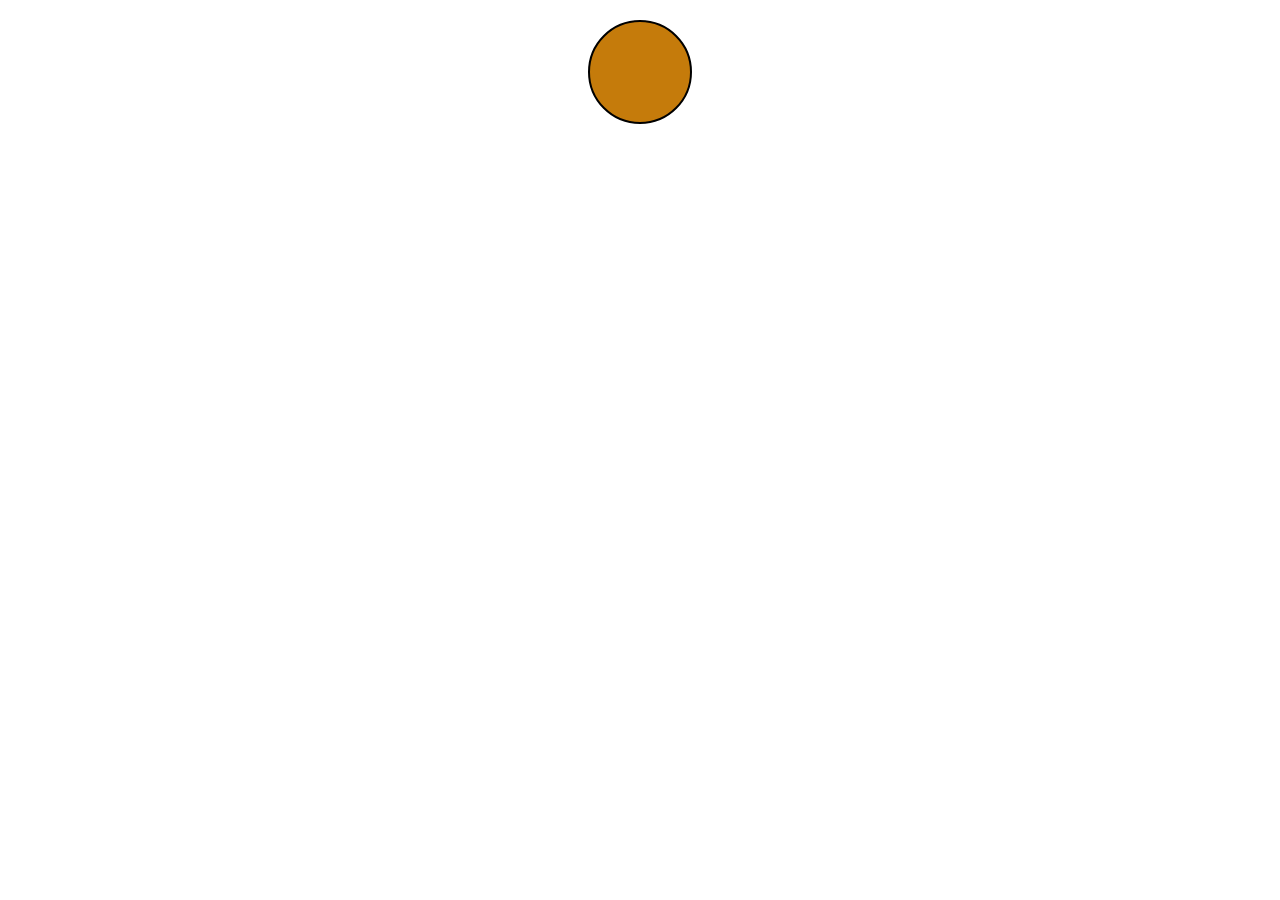
<file: bouncing/index.html>
<!DOCTYPE html>
<html lang="en">
<head>
    <meta charset="UTF-8">
    <meta name="viewport" content="width=device-width, initial-scale=1.0">
    <title>Document</title>
    <link rel="stylesheet" href="style.css">
</head>
<body>
    <div class="ball">
        
    </div>
</body>
</html>
</file>
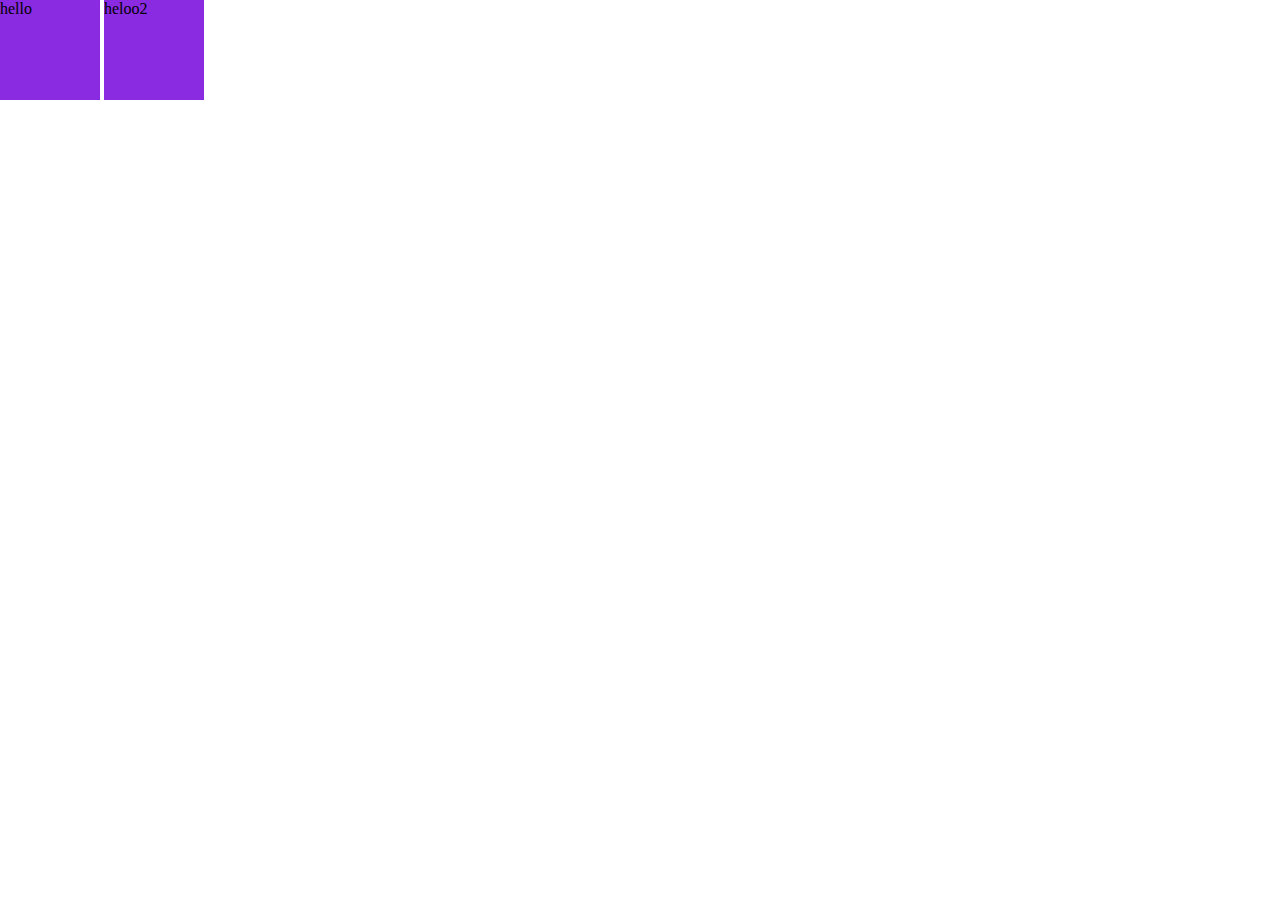
<file: box_model/index.html>
<!DOCTYPE html>
<html lang="en">
<head>
    <meta charset="UTF-8">
    <meta name="viewport" content="width=device-width, initial-scale=1.0">
    <title>Document</title>
    <link rel="stylesheet" href="style.css">
</head>
<body>
  

    <!-- <span>
        span
    </span>
    <span>
        span
    </span> -->

    <!-- <div>
        hello
    </div> -->

    <div>
        hello
    </div>
    <div>
        heloo2
    </div>
    
</body>
</html>
</file>
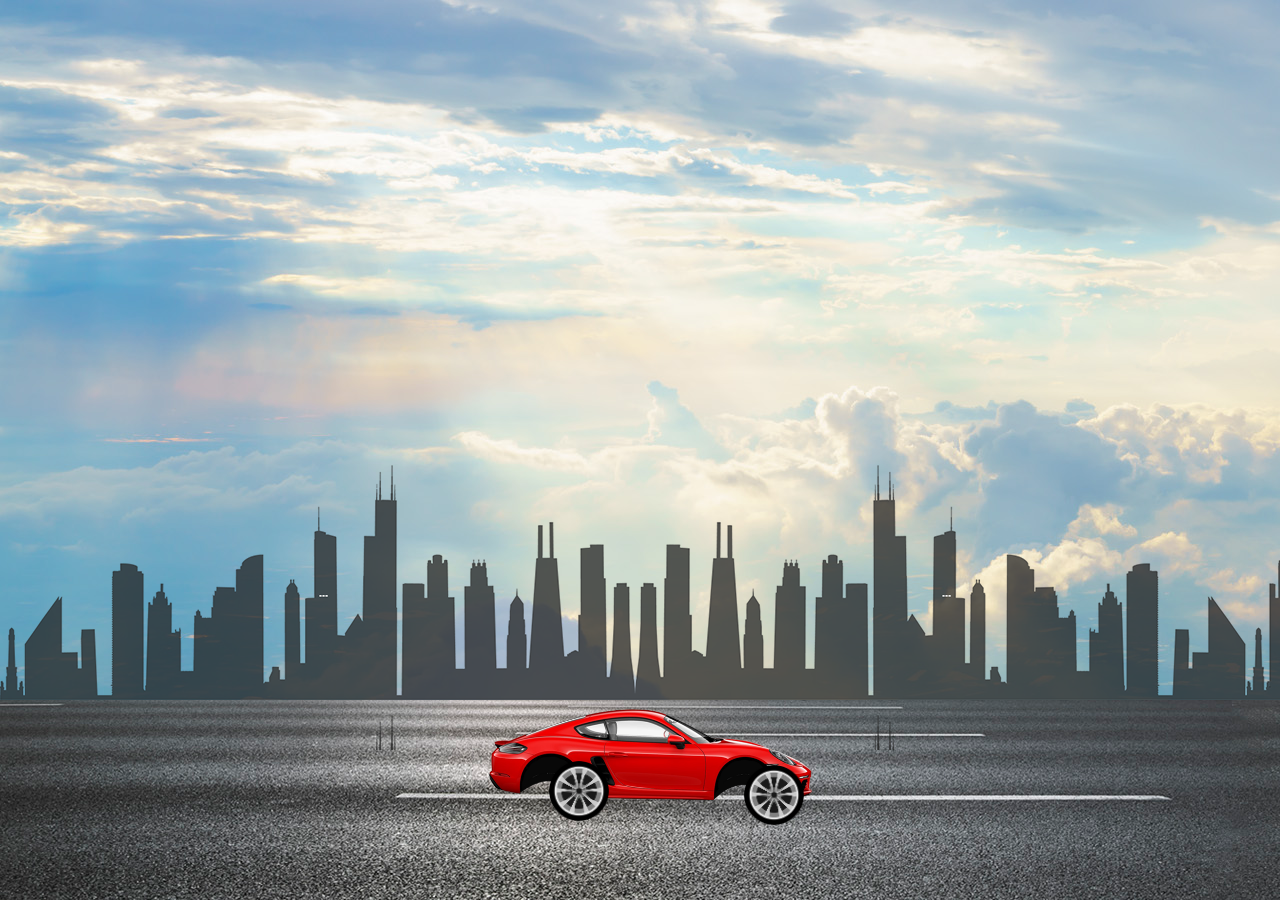
<file: Car-Animation/index.html>
<!DOCTYPE html>
<html lang="en">
<head>
    <meta charset="UTF-8">
    <meta name="viewport" content="width=device-width, initial-scale=1.0">
    <title>Document</title>
    <link rel="stylesheet" href="style.css">
</head>
<body>
    <div class="main">
        <div class="highway"></div>
        <div class="city"></div>
        <div class="car">
            <img src="./assest/car.png" alt="" srcset="">
        </div>
        <div class="wheel">
            <img class="front-wheel" src="./assest/wheel.png" alt="" srcset="">
            <img class="back-wheel" src="./assest/wheel.png" alt="" srcset="">
        </div>
    </div>
</body>
</html>
</file>
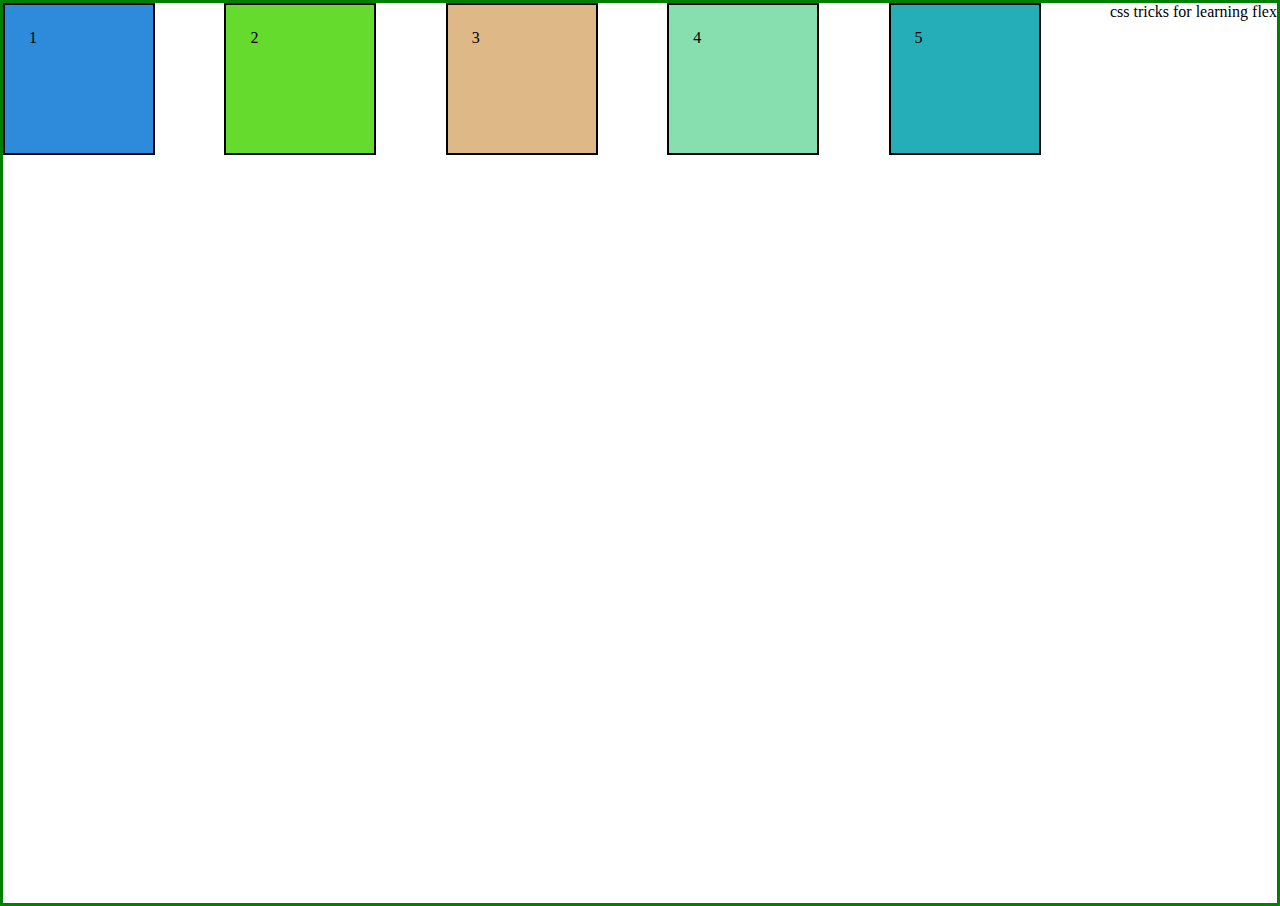
<file: flex/index.html>
<!DOCTYPE html>
<html lang="en">
<head>
    <meta charset="UTF-8">
    <meta name="viewport" content="width=device-width, initial-scale=1.0">
    <title>Document</title>
    <link rel="stylesheet" href="style.css">

</head>
<body>
    <div class="parent">
        <div  id="item1" class="item">1</div>
        <div  id="item2" class="item">2</div>
        <div  id="item3" class="item">3</div>
        <div  id="item4" class="item">4</div>
        <div  id="item5" class="item">5</div>
<!--  -->  css tricks for learning flex
    </div>
</body>
</html>
</file>
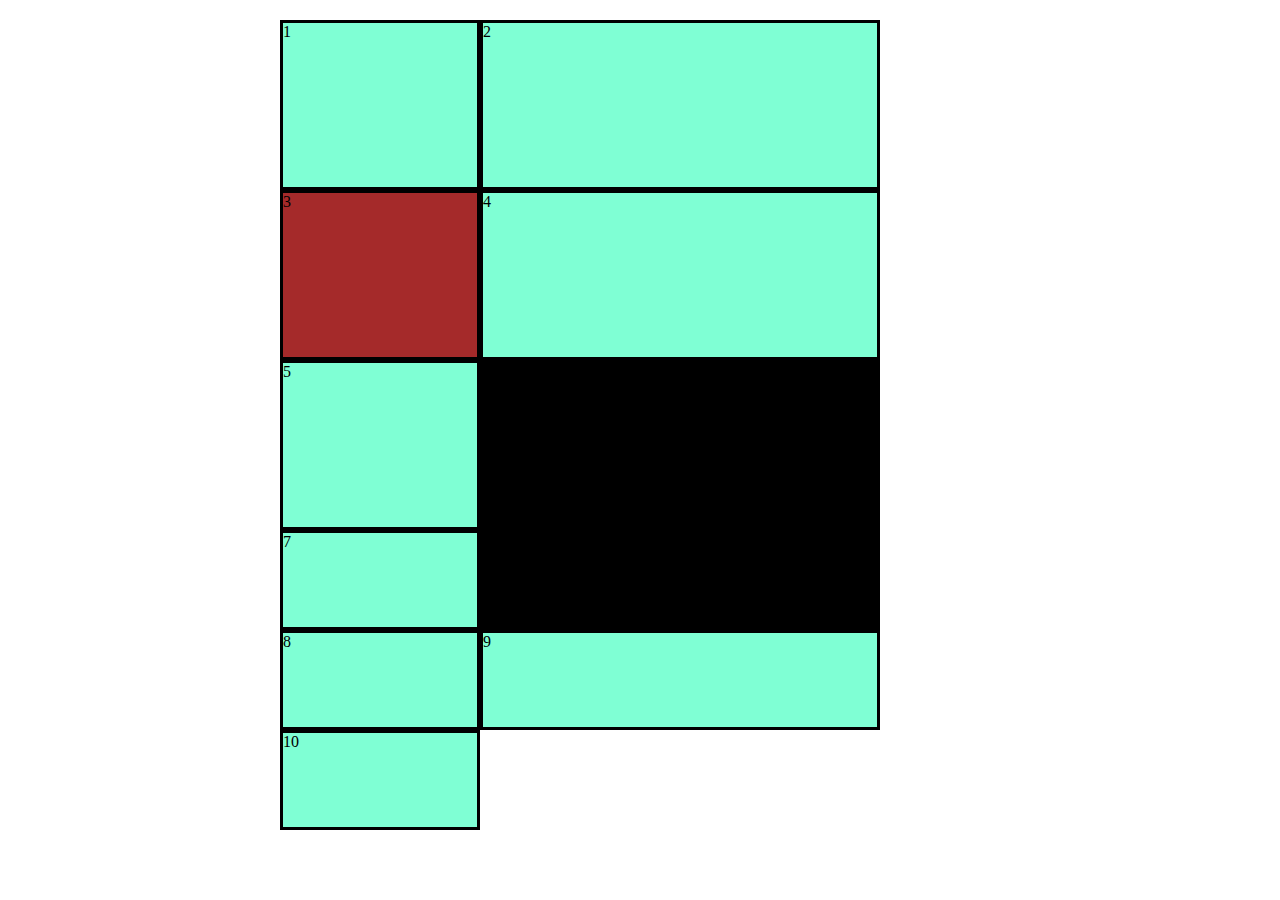
<file: grid/index.html>
<!DOCTYPE html>
<html lang="en">
<head>
    <meta charset="UTF-8">
    <meta name="viewport" content="width=device-width, initial-scale=1.0">
    <title>Document</title>
    <link rel="stylesheet" href="style.css">
</head>
<body>
    <div class="parent">
        <div class="child">1</div>
        <div class="child">2</div>
        <div id="item-3" class="child">3</div>
        <div class="child">4</div>
        <div class="child">5</div>
        <div id="item-6" class="child">6</div>
        <div class="child">7</div>
        <div class="child">8</div>
        <div class="child">9</div>
        <div class="child">10</div>
    </div>
    
</body>
</html>
</file>
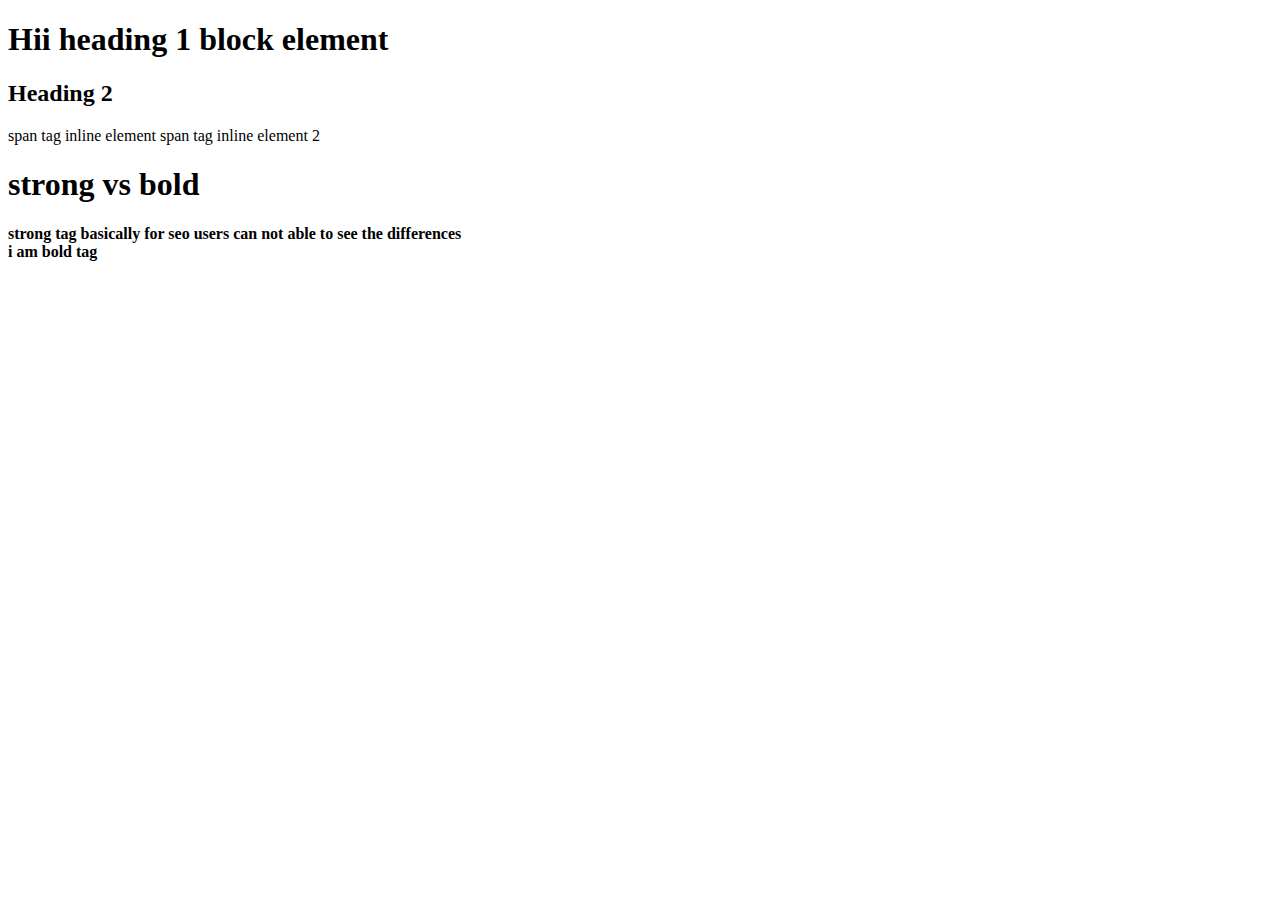
<file: Inline_Block/index.html>
<!DOCTYPE html>
<html lang="en">
<head>
    <meta charset="UTF-8">
    <meta name="viewport" content="width=device-width, initial-scale=1.0">
    <title>Document</title>
</head>
<body>
    <h1>Hii heading 1 block element</h1>
    <h2>Heading 2</h2>

    <span>span tag inline element </span>
    <span>span tag inline element 2</span>

    <br>
    <h1>strong vs bold</h1>
    <strong>strong tag basically for seo users can not able to see the differences</strong>
    <br>
    <b>i am bold tag</b>
</body>
</html>
</file>
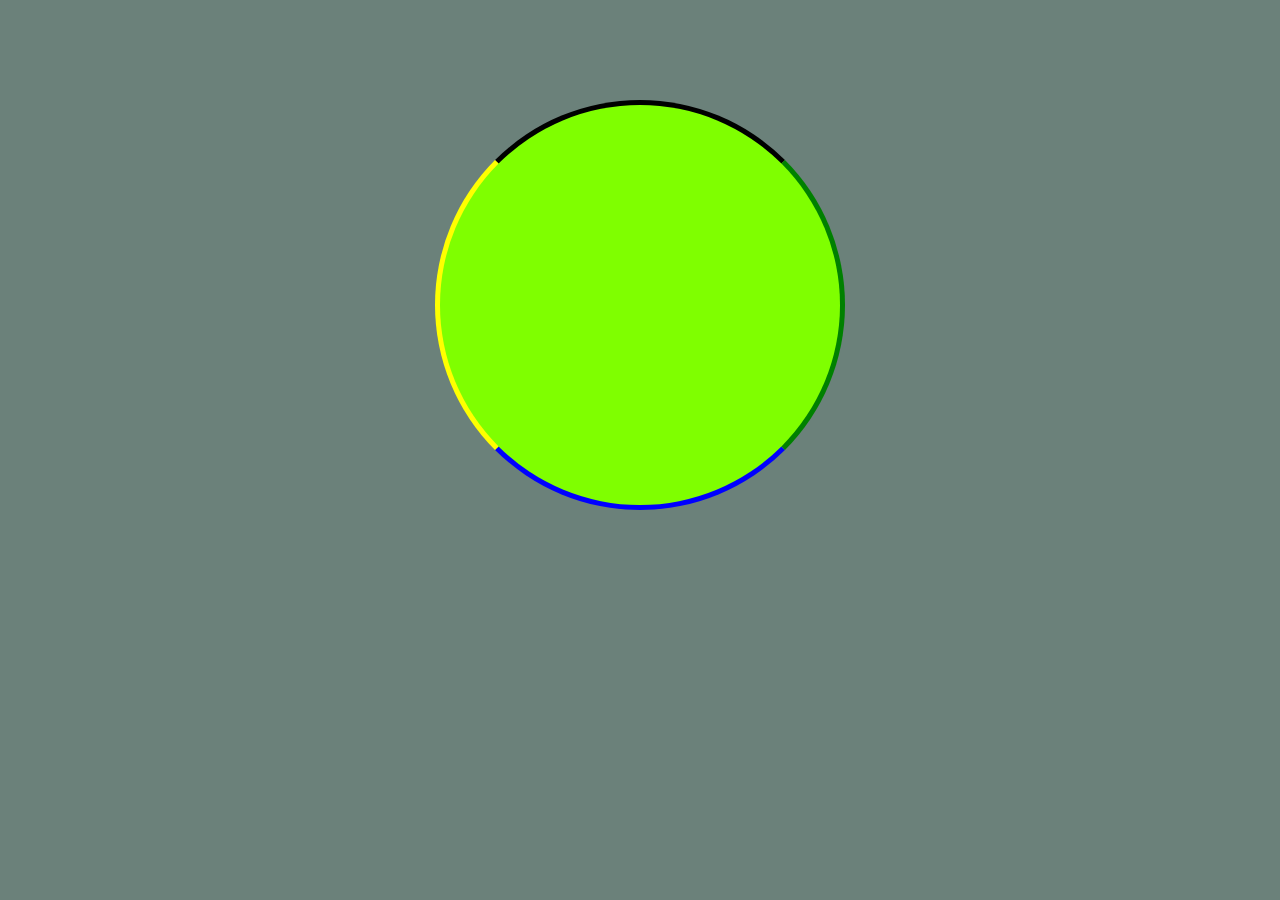
<file: loading/index.html>
<!DOCTYPE html>
<html lang="en">
<head>
    <meta charset="UTF-8">
    <meta name="viewport" content="width=device-width, initial-scale=1.0">
    <title>Document</title>
    <link rel="stylesheet" href="style.css">
</head>
<body>
    <div class="box">
         
    </div>
</body>
</html>
</file>
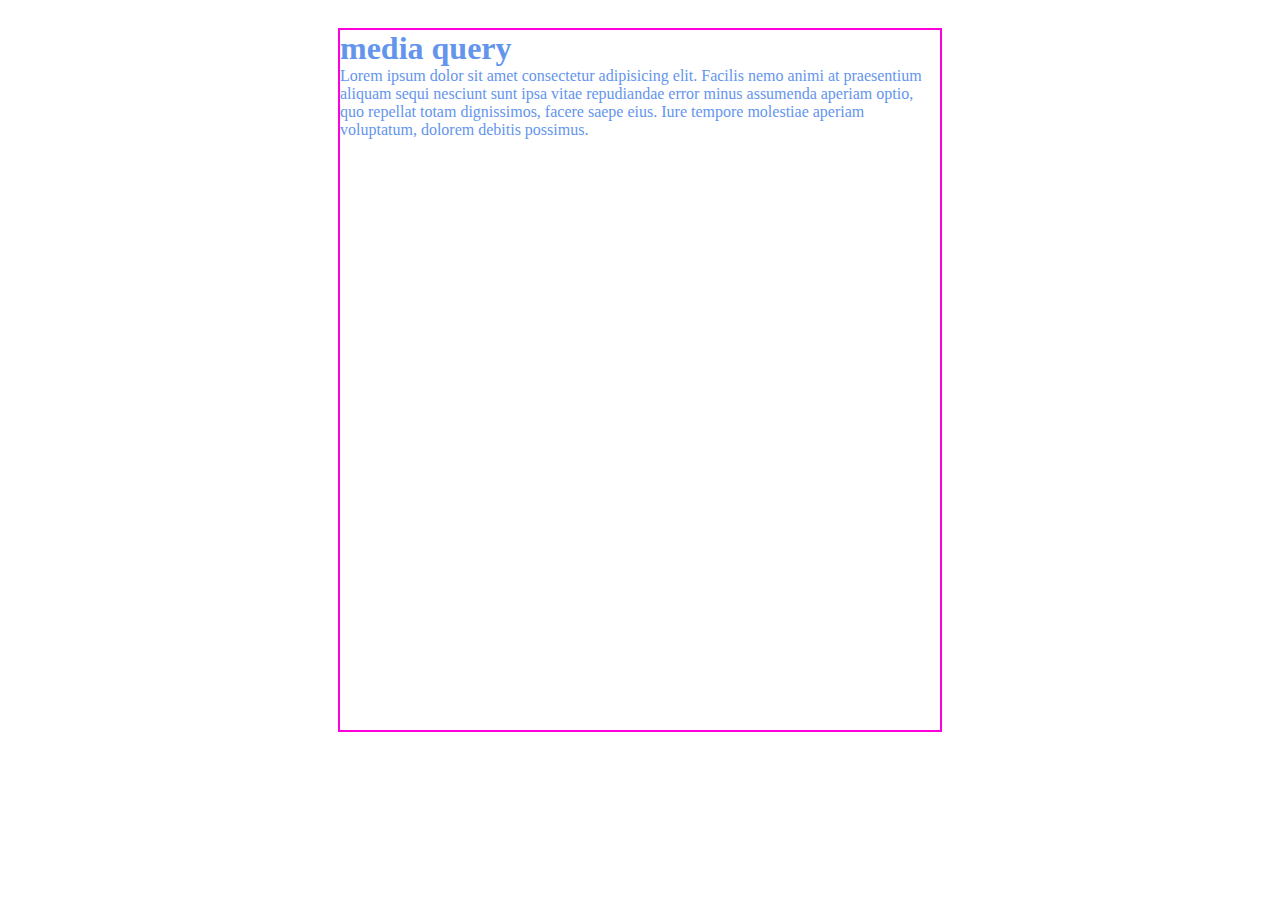
<file: Media_Query/index.html>
<!DOCTYPE html>
<html lang="en">
<head>
    <meta charset="UTF-8">
    <meta name="viewport" content="width=device-width, initial-scale=1.0">
    <title>Document</title>
    <link rel="stylesheet" href="style.css">
</head>
<body>
  
    <div>
        <h1>
            media query
        </h1>
        <p>Lorem ipsum dolor sit amet consectetur adipisicing elit. Facilis nemo animi at praesentium aliquam sequi nesciunt sunt ipsa vitae repudiandae error minus assumenda aperiam optio, quo repellat totam dignissimos, facere saepe eius. Iure tempore molestiae aperiam voluptatum, dolorem debitis possimus.</p>
       
    </div>
   
    
</body>
</html>
</file>
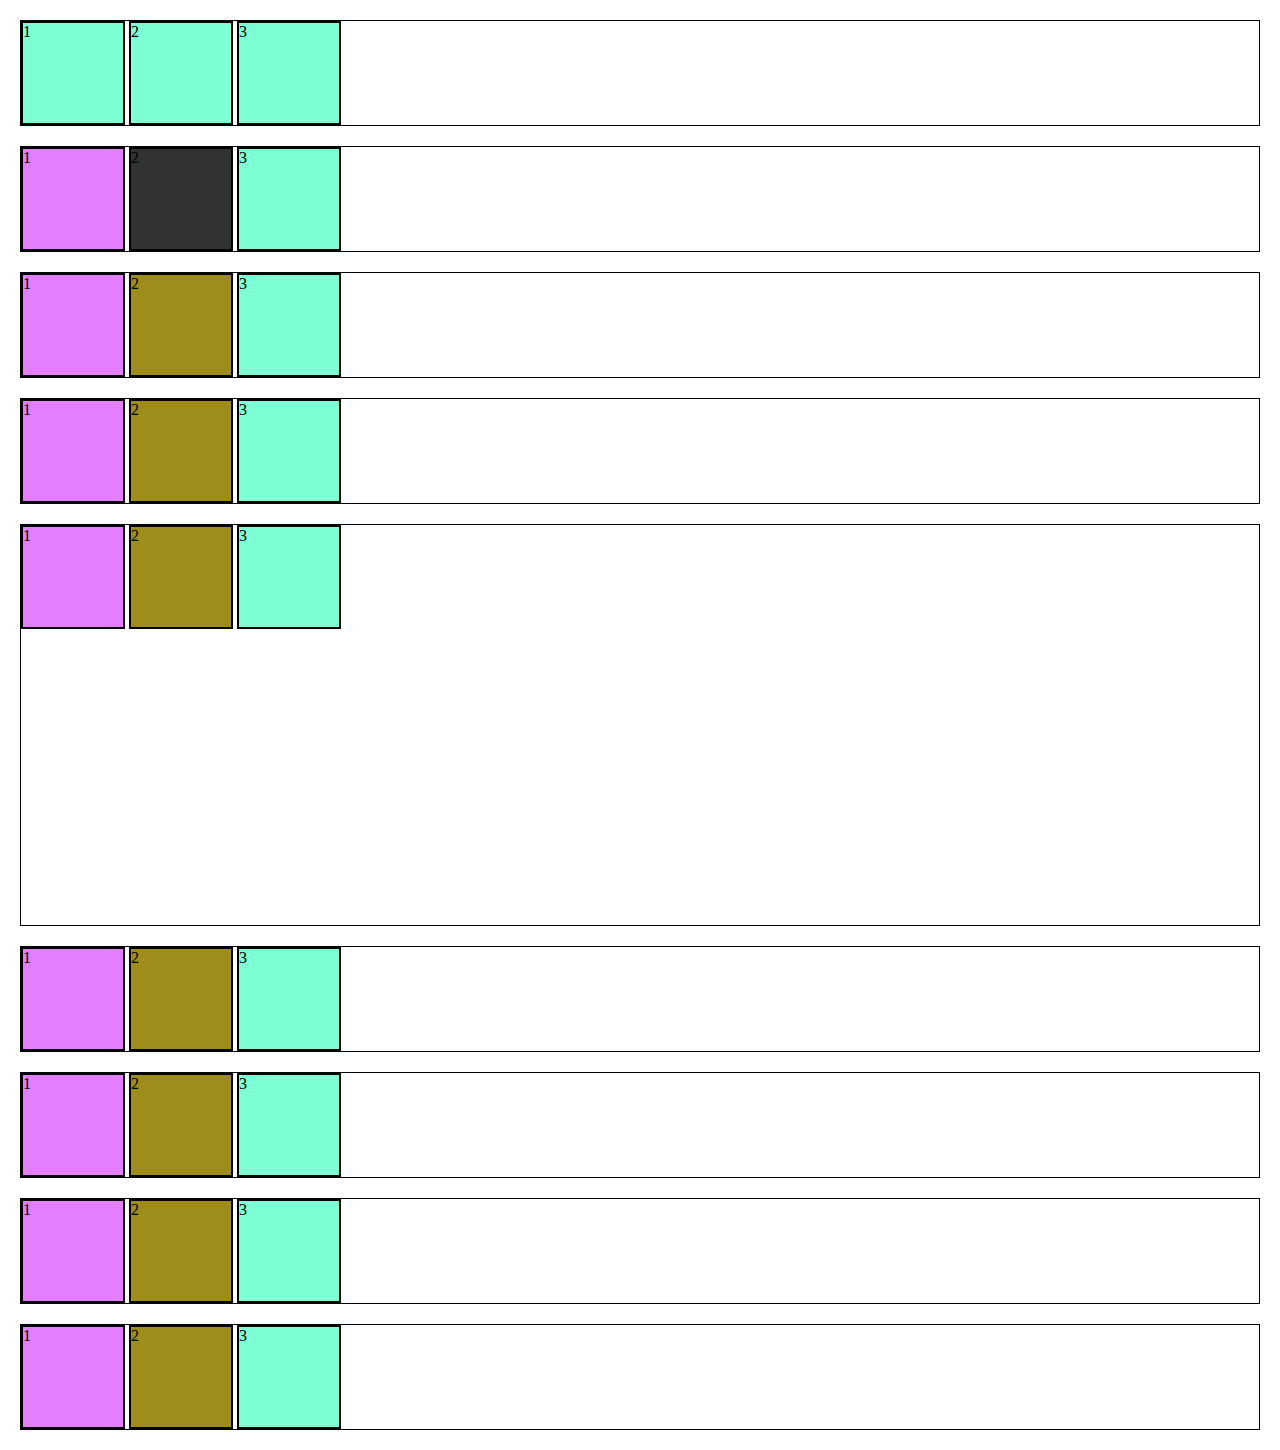
<file: position/index.html>
<!DOCTYPE html>
<html lang="en">
<head>
    <meta charset="UTF-8">
    <meta name="viewport" content="width=device-width, initial-scale=1.0">
    <title>Document</title>
    <link rel="stylesheet" href="style.css">
</head>
<body>
    <section id="static">
        <div style="background-color: aquamarine;">1</div>
        <div id="middle" style="background-color: aquamarine;">2</div>
        <div style="background-color: aquamarine;">3</div>
    </section>

    <section id="relative">
        <div style="background-color: rgb(227, 127, 255);">1</div>
        <div id="middle" style="background-color: rgb(49, 50, 50);">2</div>
        <div style="background-color: aquamarine;">3</div>
    </section>
    <section id="absolute">
        <div style="background-color: rgb(227, 127, 255);">1</div>
        <div id="middle" style="background-color: rgb(159, 141, 27);">2</div>
        <div style="background-color: aquamarine;">3</div>
    </section>

    <section id="fixed">
        <div style="background-color: rgb(227, 127, 255);">1</div>
        <div id="middle" style="background-color: rgb(159, 141, 27);">2</div>
        <div style="background-color: aquamarine;">3</div>
    </section>

    <section id="sticky">
        <div style="background-color: rgb(227, 127, 255);">1</div>
        <div id="middle" style="background-color: rgb(159, 141, 27);">2</div>
        <div style="background-color: aquamarine;">3</div>
    </section>
    
    <section id="absolute">
        <div style="background-color: rgb(227, 127, 255);">1</div>
        <div id="middle" style="background-color: rgb(159, 141, 27);">2</div>
        <div style="background-color: aquamarine;">3</div>
    </section>

    <section id="fixed">
        <div style="background-color: rgb(227, 127, 255);">1</div>
        <div id="middle" style="background-color: rgb(159, 141, 27);">2</div>
        <div style="background-color: aquamarine;">3</div>
    </section>

    <section id="absolute">
        <div style="background-color: rgb(227, 127, 255);">1</div>
        <div id="middle" style="background-color: rgb(159, 141, 27);">2</div>
        <div style="background-color: aquamarine;">3</div>
    </section>

    <section id="fixed">
        <div style="background-color: rgb(227, 127, 255);">1</div>
        <div id="middle" style="background-color: rgb(159, 141, 27);">2</div>
        <div style="background-color: aquamarine;">3</div>
    </section>

</body>
</html>
</file>
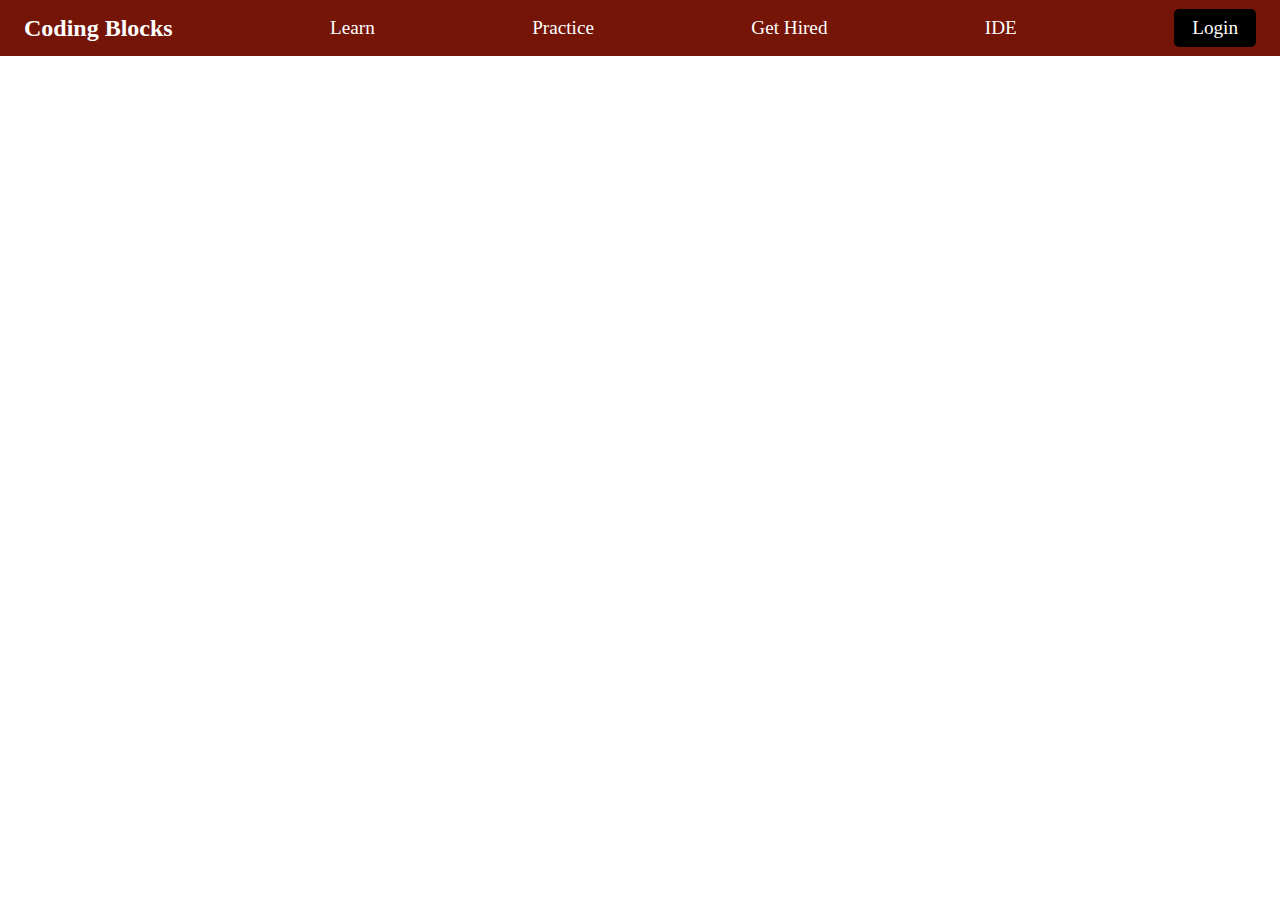
<file: ResponsiveNavbar_Project/index.html>
<!DOCTYPE html>
<html lang="en">
<head>
    <meta charset="UTF-8">
    <meta http-equiv="X-UA-Compatible" content="IE=edge">
    <meta name="viewport" content="width=device-width, initial-scale=1.0">
    <title>Document</title>
    <link rel="stylesheet" href="style.css">
</head>
<body>

    <div class="navbar">

        <a class="navlink" href=""> <b> Coding Blocks</b> </a>

        <div class="inner-navbar">
             <a class="inner-navlink" href="">Learn</a>
             <a class="inner-navlink" href="">Practice</a>
             <a class="inner-navlink" href="">Get Hired</a>
             <a class="inner-navlink" href="">IDE</a>
        </div>

        <a class="btn" href="http://">Login</a>

    </div>
    
</body>
</html>
</file>
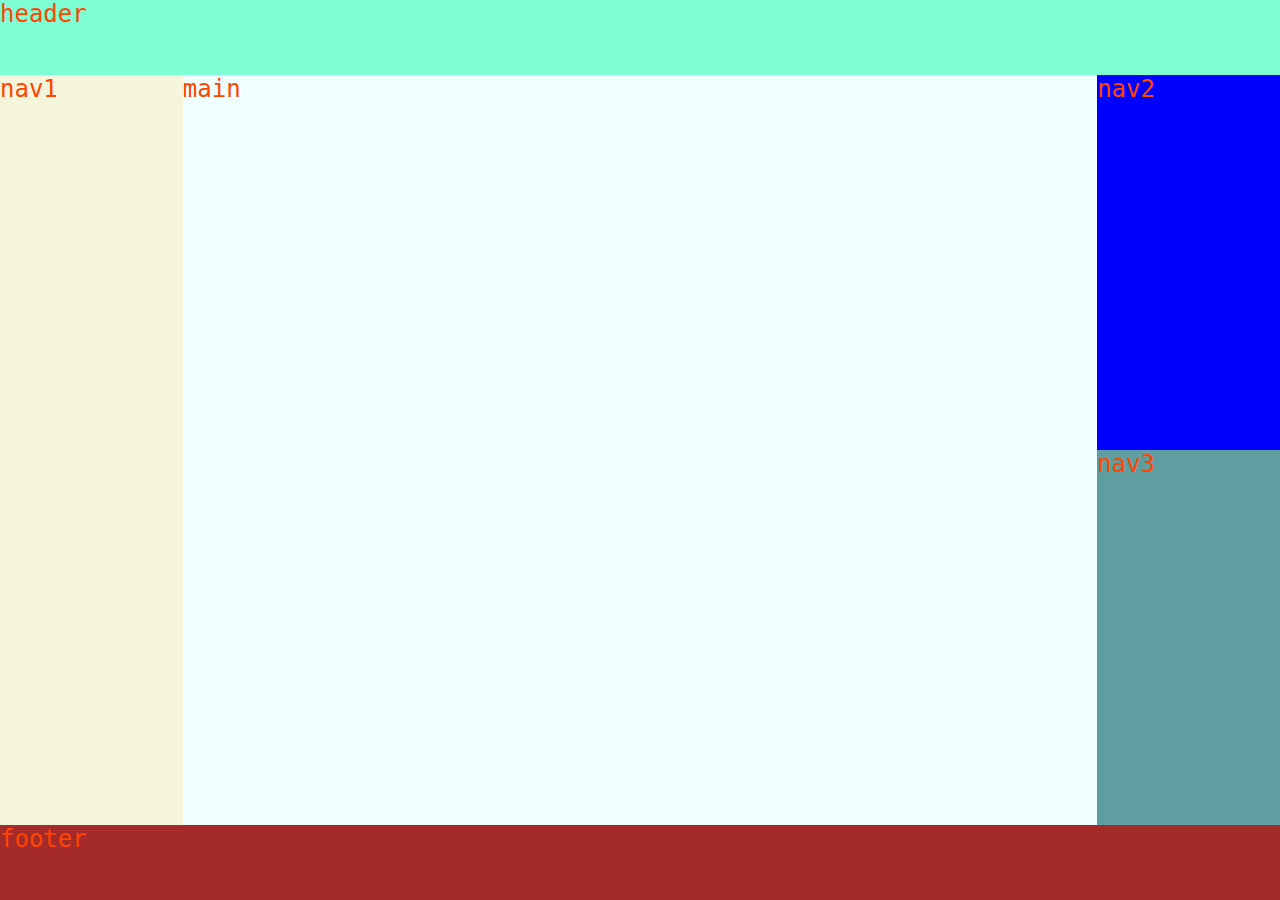
<file: Template-using-grid/index.html>
<!DOCTYPE html>
<html lang="en">
<head>
    <meta charset="UTF-8">
    <meta name="viewport" content="width=device-width, initial-scale=1.0">
    <title>Document</title>
    <link rel="stylesheet" href="style.css">
</head>
<body>
    <div class="container">
        <div class="header">header</div>
        <div class="nav1">nav1</div>
        <div class="nav2">nav2</div>
        <div class="nav3">nav3</div>
        <div class="main">main</div>
        <div class="footer">footer</div>
    </div>
</body>
</html>
</file>
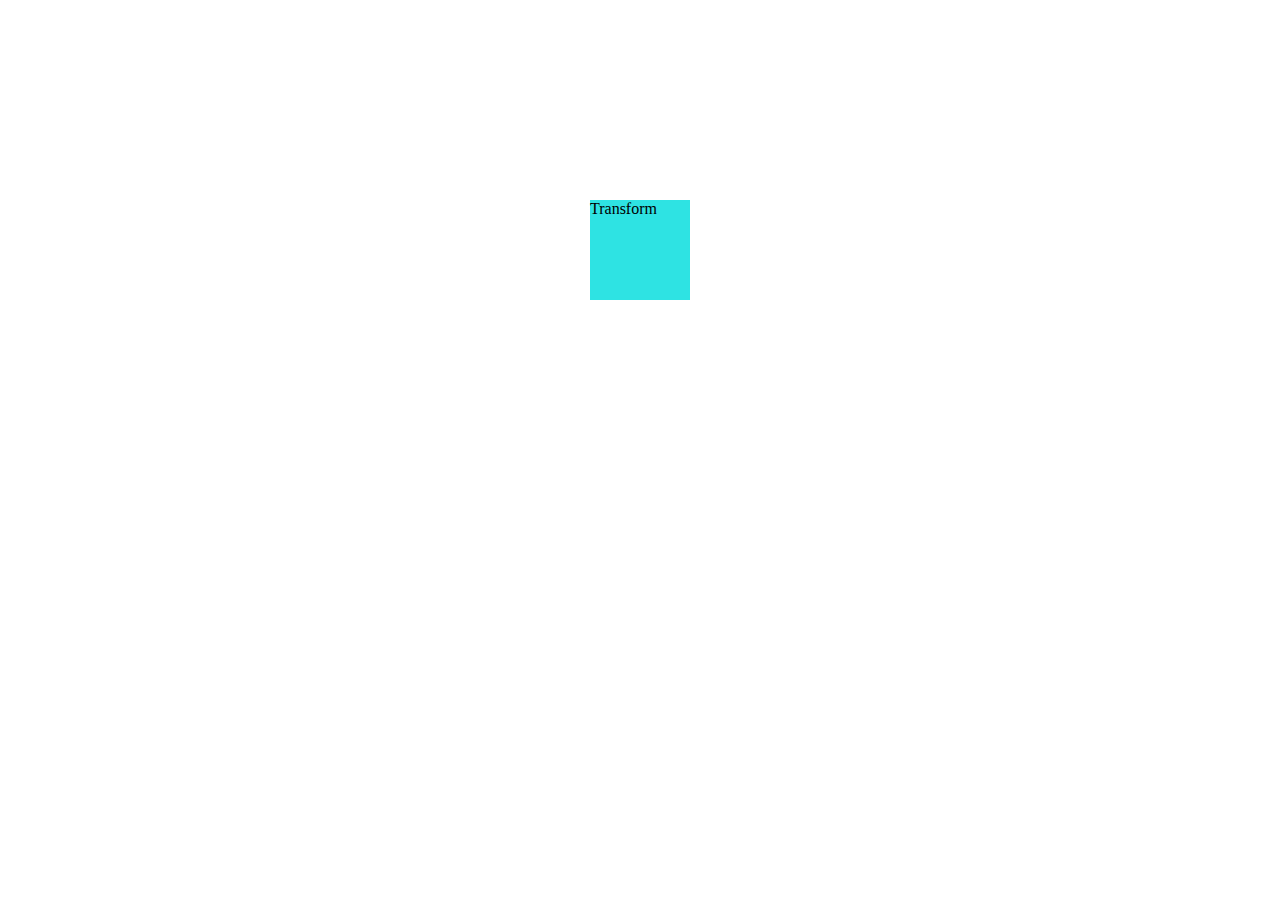
<file: transform/index.html>
<!DOCTYPE html>
<html lang="en">
<head>
    <meta charset="UTF-8">
    <meta name="viewport" content="width=device-width, initial-scale=1.0">
    <title>Document</title>
    <link rel="stylesheet" href="style.css">
</head>
<body>
    <div class="box">Transform</div>
</body>
</html>
</file>
<file: bouncing/style.css>
*{
    margin: 0;
    padding: 0;
}

.ball{
    margin: 20px auto;
    height: 100px;
    width: 100px;
    border: 2px solid black;
    border-radius: 50%;
    background-color: rgb(197, 123, 11);
    animation-name:bounce;
    animation-duration: 1.5s;
    animation-timing-function: ease-in;
    animation-iteration-count: infinite;
    animation-direction: alternate;
}


@keyframes bounce{
   
    0%{
        transform: translateY(20px);


    }

    100%{
        transform: translateY(700px);

    }
    
}
</file>
<file: box_model/style.css>
*{
    margin: 0;
    padding: 0;
}

/* 
div{

    height: 300px;
    width: 300px;
    background-color: aquamarine;
    border: 2px solid salmon;
} */



span{
    /* display: block; */
    /* display:inline-block; */
    /* display: none; */
    visibility: hidden;
    height: 300px;
    width: 300px;
    margin: 50px;
    padding: 50px;
    background-color: aquamarine;
    border: 10px solid maroon;
}


div{
    display: inline-block;
    height: 100px;
    width: 100px;
    background-color: blueviolet;
}
</file>
<file: Car-Animation/style.css>
*{
    margin: 0;
    padding: 0;
}

.main{
    height: 100vh;
    width: 100%;
    background-image: url(./assest/sky.jpg);
    
}

.highway{
    background-image: url(./assest/road.jpg);
    height: 200px;
    position: absolute;
    bottom: 0;
    width: 200%;
    animation-name: highway;
    animation-duration:1s;
    animation-iteration-count: infinite;
    animation-timing-function: linear;
}


@keyframes highway{
     
    100%{
        transform: translateX(-1500px);
    }
}



.city{
    background-image: url(./assest/city.png);
    height: 300px;
    width: 200%;
    position: absolute;
    bottom:150px;

    animation-name:city;
    animation-duration:2s;
    animation-iteration-count: infinite;
    animation-timing-function: linear;

}

@keyframes city{
    100%{
        transform: translateX(-100px);
    }
}

.car{
    width: 450px;
    position: absolute;
    bottom:50px;
    left: 35%;

    animation-name: car;
    animation-duration: 0.8s;
    animation-iteration-count: infinite;
    animation-direction: alternate;
    animation-timing-function: linear;
}



.car img{
    width:90%;

}

@keyframes car{

    from{
        transform: translateY(0px);

    }
    to{
        transform: translateY(10px);
    }

}


.wheel{
    position: absolute;
    bottom: 65px;
    left: 30%;
}

.wheel img{
    width: 60px;
    height: 60px;
    animation-name: wheel;
    animation-duration: 0.8s;
    animation-iteration-count: infinite;
    animation-timing-function: linear;

}

.front-wheel{
    position: absolute;
    left: 360px;
    bottom: 10px;
}


.back-wheel{
    position: absolute;
    left: 165px;
    bottom: 14px;
}

@keyframes wheel{
    100%{
        transform:rotate(360deg);
    }
}
</file>
<file: flex/style.css>
*{
    margin: 0;
    padding: 0;
}
.parent{
    border: 3px solid green;
    height: 100vh;

    display: flex;
    /* flex-direction: column; */
    /* flex-direction: row-reverse; */
    /* justify-content: center; */

    /* align-items: center; */
    /* align-items: end; */
    

    /* align-items: flex-start; */
    /* align-items: flex-end; */
     flex-wrap: wrap;
     justify-content: space-between;

}



.item{
    border: 2px solid black;
    height: 100px;
    width: 100px;
    padding: 24px;

    /* display: inline-block; */
    
    /* flex-direction: row-reverse; */

}

#item1{
    background-color: rgb(46, 138, 219);
}

#item2{
    background-color: rgb(101, 219, 46);
}
#item3{background-color: burlywood;}
#item4{background-color: rgb(135, 222, 174);}
#item5{background-color: rgb(38, 174, 184);}
</file>
<file: grid/style.css>
*{
    padding: 0;
    margin: 0;
}
.parent{
    width: 80vh;
    height: 90vh;
    margin:20px auto;
    display: grid;
    grid-template-columns: 200px 400px;
    /* grid-template-rows: 100px 100px 100px 100px 100px; */
    /* grid-template-rows: 1fr 1fr 1fr; */
    grid-template-rows: repeat(3,1fr);
    grid-auto-rows: 100px;
}
.child{

    border: 3px solid black;
    background-color: aquamarine;
}
/* #item-3{
    background-color: brown;
    grid-column: span 2;
} */
#item-6{
    background-color: black;
    grid-row: span 2;
    grid:row start 1;
}
#item-3{
    background-color: brown;
    /* grid-column: span 2; */
    grid: column start 2;
    
}
</file>
<file: loading/style.css>
*{margin: 0;
 padding: 0;
 background-color: rgb(107, 129, 122);

}



.box{
    height: 400px;
    width: 400px;
    border-top: 5px solid black;
    border-right: 5px solid green;
    border-left:5px solid yellow;
    border-bottom:5px solid blue;
    margin:100px auto;

    border-radius: 50%;
    
    background-color: chartreuse;
    
    animation-name: loading;
    animation-duration: 3s;
    animation-iteration-count: infinite;
    animation-timing-function: linear;
}

@keyframes loading{

    /* 100%{
        transform:rotate(360deg);
    } */



    0%{
        transform: translateY(20px) rotate(0deg);
    }

    50%{
        transform: translateY(700px) rotate(180deg);
    }

    100%{
        
            transform: translateY(20px) rotate(360deg);
        
    }

}
</file>
<file: Media_Query/style.css>
*{
    padding: 0;
    margin: 0;
    /* background-color: aquamarine; */
}

div{
    height: 700px;
    width: 600px;
    /* background-color: blue; */
    margin:28px auto;
    border: 2px solid rgb(255, 0, 221);
}

h1{
    color: rgb(53, 58, 57);
}

/* 
@media print and(width:700px){
    h1{
        background-color: chartreuse;
    }
} */




@media screen and (width:700px){
    h1{
        background-color: rgb(80, 85, 75);
        color: cornflowerblue;
    }
}

/* 
@media screen and (max-width:700px){
    h1{
        background-color: rgb(80, 85, 75);
        color: rgb(225, 237, 100);
    }
}
 */

/* 

 @media screen and (max-width:700px){
    div , h1{
        color: rgb(127, 110, 125);
        border: 2px solid orange;
    }
}  */


/* 

@media screen and (min-width:500px){
    h1{
        background-color: rgb(80, 85, 75);
        color: rgb(182, 100, 237);
    }
} */


@media screen and (orientation:landscape){
    div,h1{
        color: cornflowerblue;
    }
}
</file>
<file: position/style.css>
*{
    margin: 0px;
    padding: 0;
}

section{
    margin: 20px;
    border: 1px solid black;
}

div{
    background-color: antiquewhite;
    height: 100px;
    width: 100px;
    border: 2px solid black;
    display: inline-block;
}
#section #middle{
    position: static;
}

#sticky{
    
    height: 400px;
}

#section #middle{
    position: sticky;
    top:100px;
}
</file>
<file: ResponsiveNavbar_Project/style.css>
*{
    margin: 0;
    padding: 0;
    font-family:Georgia, 'Times New Roman', Times, serif;
}

.navbar{
    background-color: rgb(116, 21, 7);
    display: flex;
    min-height: 56px;
    align-items: center;
    justify-content: space-around;
    padding: 0px 24px;
}
a{
    cursor: pointer;
}

.navlink{
    font-size: 1.5rem;
    color:white;
    text-decoration: none;
    font-weight: bolder;
}

.inner-navbar{
    display: flex;
    flex-grow: 1;
    justify-content: space-evenly;
}

.inner-navlink{
    color: #ffffff;
    text-decoration: none;
    font-size: 1.2rem;
}

a:hover{
    text-decoration: underline;
}

.btn{
    color: #fff;
    text-decoration: none;
    font-size: 1.2rem;
    background-color: black;
    padding: 8px 18px;
    border-radius: 5px;
}

.btn:hover{
    text-decoration: underline;
    /* background-color:rgb(116, 21, 7) ; */
    border-radius: 50px;
}

/* all -> screen + print -> default */
@media all and (max-width:767px) {
    .navbar{
        flex-direction: column;
        /* border: 5px solid black; */
    }
    .navlink , .btn{
        margin: 10px 0px;
    }
    .inner-navbar{
        flex-direction: column;
        width: 100%;
        text-align: center;
    }
    .inner-navlink{
        padding: 8px 0px;
        width: 100%;
    }
}
</file>
<file: Template-using-grid/style.css>
*{
    /* margin: 0;
    padding: 0;
    font-family: 'Segoe UI', Tahoma, Geneva, Verdana, sans-serif;
    font-size: 24px;
    color: chocolate; */



    margin: 0;
    padding: 0;
    font-size: 24px;
    font-family: monospace;
    color: orangered;

}

body{
    width: 100vw;
    height: 100vh;
    background-color: lightblue;
}
.container{
    height: 100%;
    width: 100%;
    
    /* display: grid;
    grid-template-columns: 1fr 5fr 1fr;

    grid-template-rows: 1fr 5fr 5fr 1fr; */



    display: grid;
    grid-template-columns: 1fr 5fr 1fr;
    grid-template-rows: 1fr 5fr 5fr 1fr;


    grid-template-areas: "header header header"
                         "nav1 main nav2"
                         "nav1 main nav3"
                         "footer footer footer"
    ;

   
}

.header{
    background-color:aquamarine;
    /* grid-column-start: 1;
    grid-column-end: 4; */

    grid-area: header;
}
.nav1{
    background-color: beige;
    /* grid-column:1/2;
    grid-row:2/4; */
    grid-area: nav1;
}
.nav2{
    background-color: blue;
    /* grid-rows: 2/4;
    grid-columns:3/4 ; */
    grid-area: nav2;
}
.nav3{
    background-color: cadetblue;
    grid-area: nav3;
}
.main{
    background-color: azure;
    grid-area: main;
}
.footer{
    background-color: brown;
    grid-area: footer;
}
</file>
<file: transform/style.css>
.box{
    height: 100px;
    width: 100px;
    background-color: rgb(46, 227, 227);
    transition-duration: 2s;
    margin: 50px auto;
    margin-top: 200px;
}


/* 
.box{
    transform: translateX(200px);

    transform: translateY(200px);


    transform: translate(200px,200px);

} */


.box:hover{
    /* transform: translate(200px,200px); */

    cursor: pointer;

    /* transform: rotateX(360deg); */

    /* transform: rotateY(180deg); */
  
    /* transform: scaleX(5); */
    
    /* transform: scaleY(4); */

    /* transform: scale(2,3); */

    /* transform: skewX(55deg); */

    /* transform: skewY(55deg); */

    transform: skew(20deg,20deg);

}
</file>
